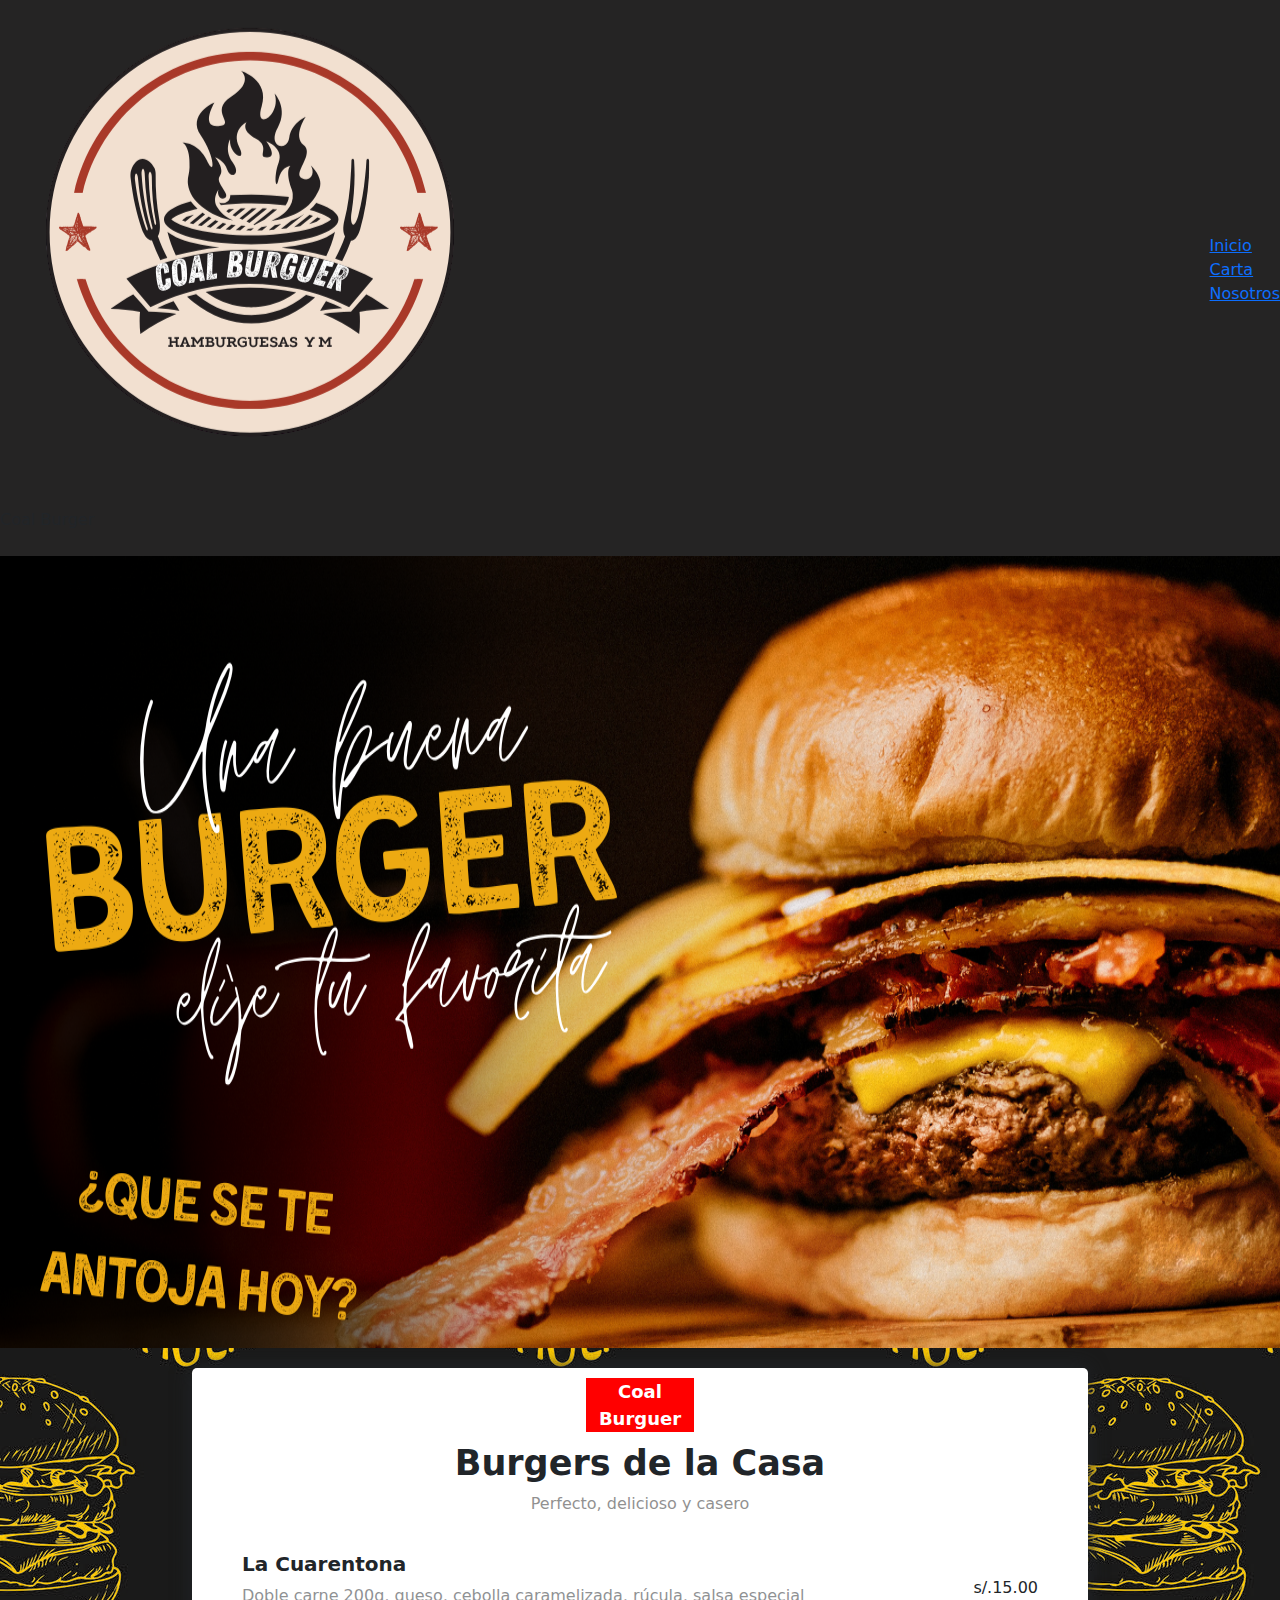
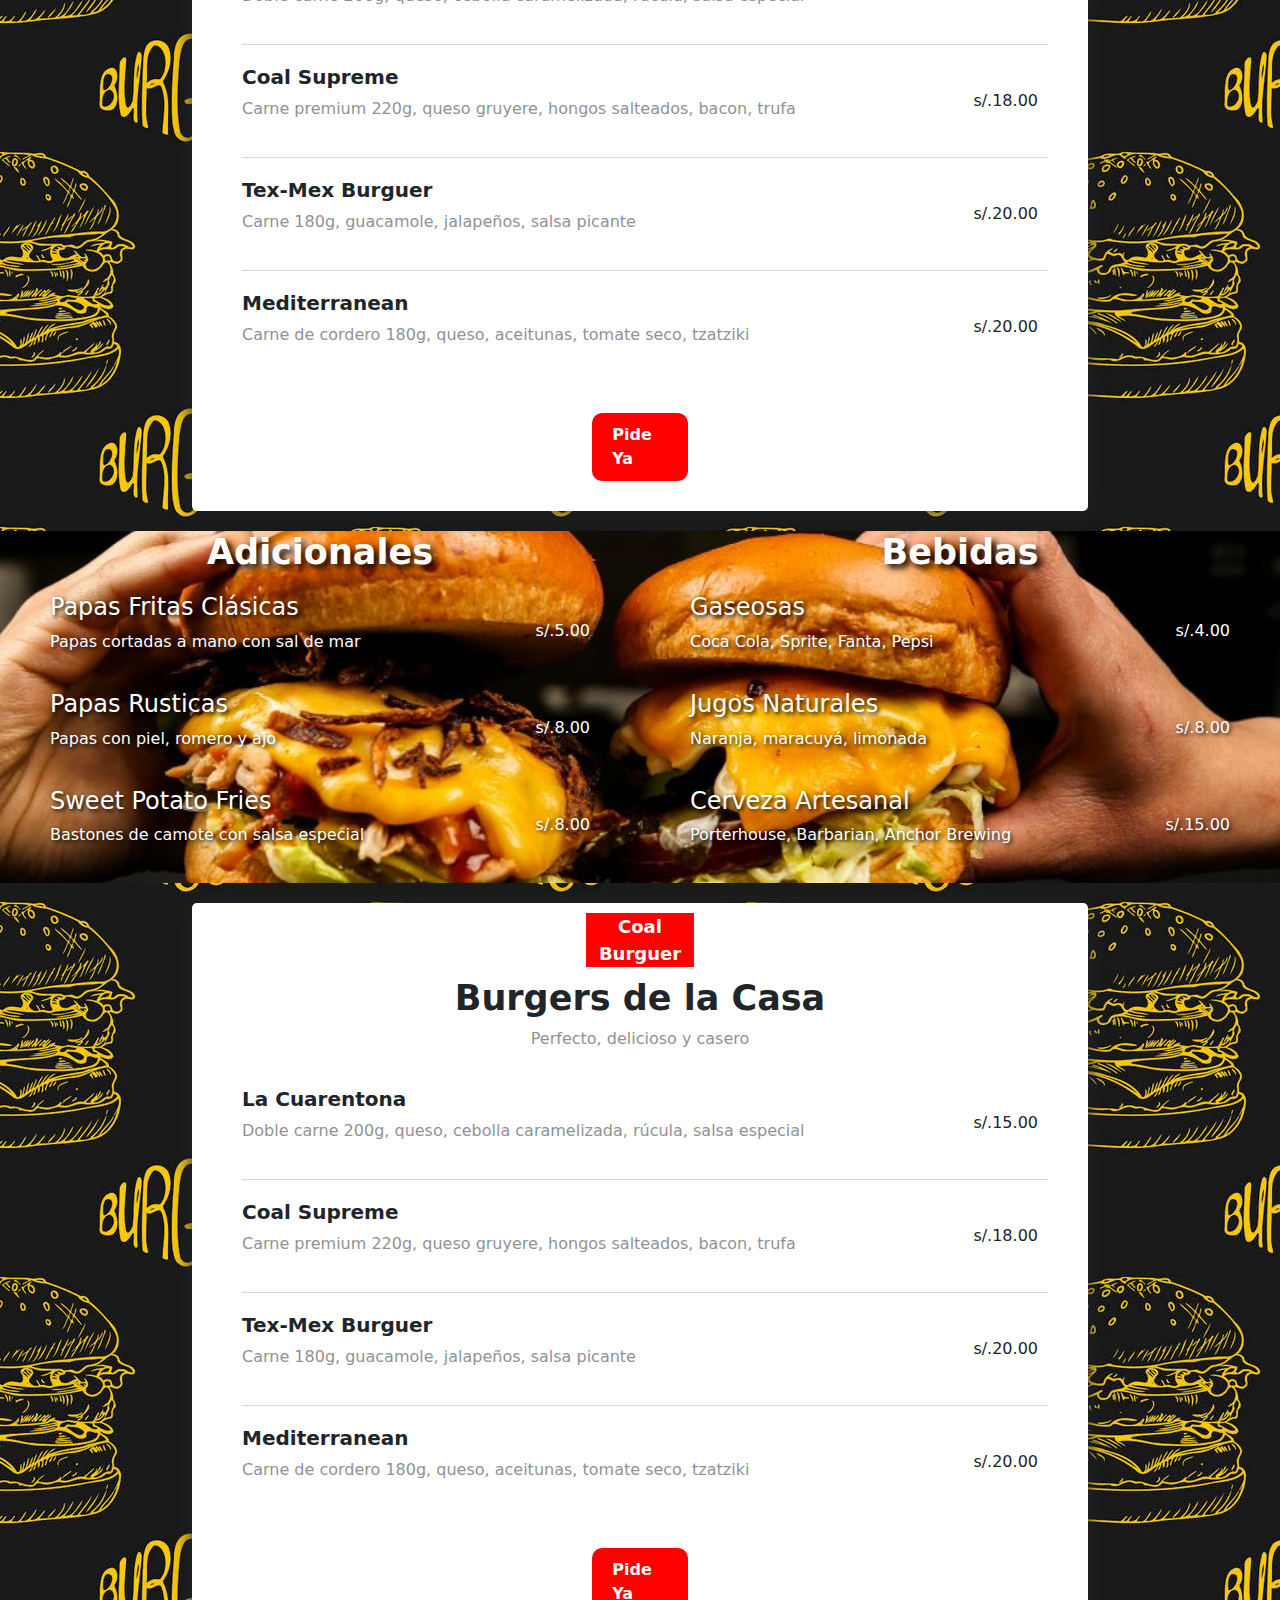
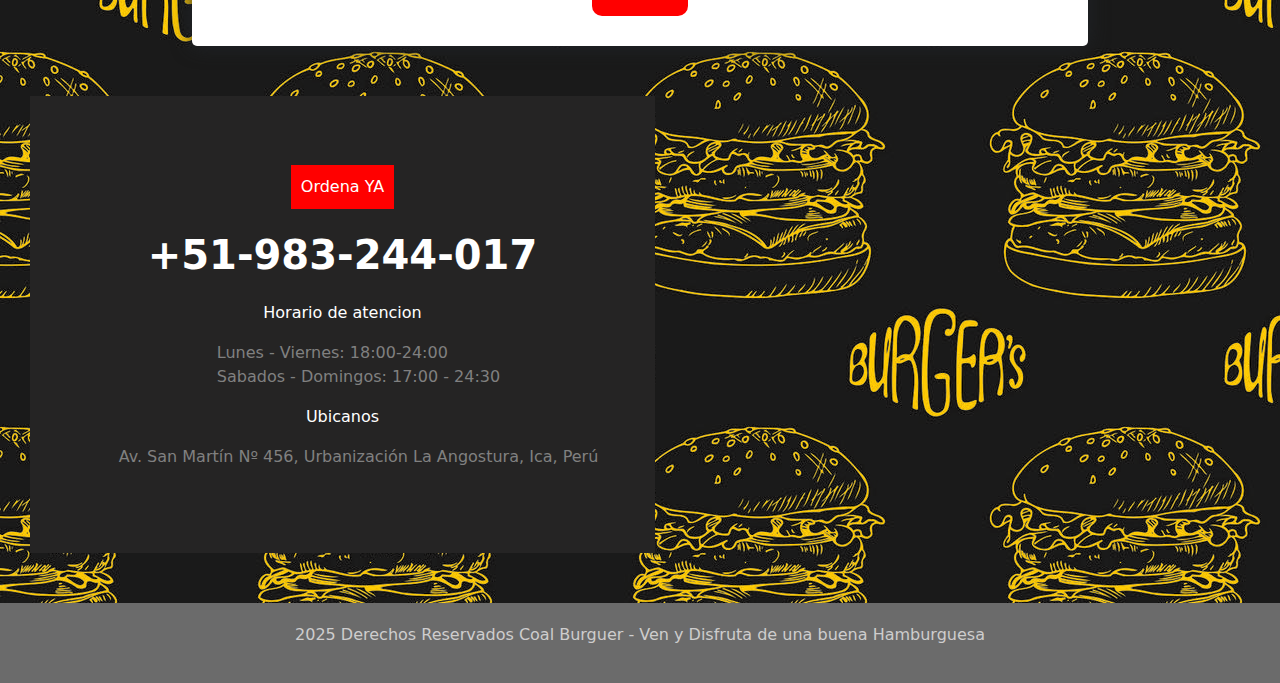
<file: carta.html>
<!DOCTYPE html>
<html lang="en">
<head>
    <meta charset="UTF-8">
    <meta name="viewport" content="width=device-width, initial-scale=1.0">
    <link rel="preconnect" href="https://fonts.googleapis.com">
    <link rel="preconnect" href="https://fonts.gstatic.com" crossorigin>
    <link href="https://fonts.googleapis.com/css2?family=Nata+Sans:wght@100..900&display=swap" rel="stylesheet">
    <link rel="stylesheet" href="css/style.css">
    <title>La Carta</title>
    <link href="https://cdn.jsdelivr.net/npm/bootstrap@5.3.0/dist/css/bootstrap.min.css" rel="stylesheet">
</head>
<body id="carta">
    <header class="navbar">
        <div class="left">
            <a href="index.html"><img src="img/Logo.png" alt="Logo-local"></a>
            <p>Coal Burger</p>
        </div>
        <ul class="rigth">
            <li><a href="index.html">Inicio</a></li>
            <li><a href="carta.html">Carta</a></li>
            <li><a href="nosotros.html">Nosotros</a></li>
        </ul>
        </div>
    </header>
    
    <div class="banner">
        <img class="banne" src="img/banner-carta1.png" alt="banner">
    </div>


    <!-- /*Contenedor de la carta hamburguesas*/-->

    <div class="contain">
        <p  class="cabecera" id="ante-encabezado">Coal Burguer</p>
        <h2 class="cabecera" id="titulo">Burgers de la Casa</h2>
        <p class="cabecera" id="post-encabezado"> Perfecto, delicioso y casero</p>

        <div class="plato">
            <div class="sub-box">
                <h4>La Cuarentona</h4>
                <p>Doble carne 200g, queso, cebolla caramelizada, rúcula, salsa especial</p>
            </div>
            <span class="precio">s/.15.00</span>
        </div>

        <div class="line"></div>

        <div class="plato">
            <div class="sub-box">
                <h4>Coal Supreme</h4>
                <p>Carne premium 220g, queso gruyere, hongos salteados, bacon, trufa</p>
            </div>
            <span class="precio">s/.18.00</span>
        </div>

        <div class="line"></div>

        <div class="plato">
            <div class="sub-box">
                <h4>Tex-Mex Burguer</h4>
                <p>Carne 180g, guacamole, jalapeños, salsa picante</p>
            </div>
            <span class="precio">s/.20.00</span>
        </div>

        <div class="line"></div>

        <div class="plato">
            <div class="sub-box">
                <h4>Mediterranean</h4>
                <p>Carne de cordero 180g, queso, aceitunas, tomate seco, tzatziki</p>
            </div>
            <span class="precio">s/.20.00</span>
        </div>

        <div class="plato">
            <a class="button" href="carta.html#enlace">Pide Ya</a>
        </div>
    </div>

    <div class="bg-img">
        <div class="adicionales">
            <h4 class="carta-bg">Adicionales</h4>
            <div class="plato">
                <div class="sub-box">
                    <h4>Papas Fritas Clásicas</h4>
                    <p>Papas cortadas a mano con sal de mar</p>
                </div>
                <span class="precio">s/.5.00</span>
            </div>

            <div class="plato">
                <div class="sub-box">
                    <h4>Papas Rusticas</h4>
                    <p>Papas con piel, romero y ajo</p>
                </div>
                <span class="precio">s/.8.00</span>
            </div>

            <div class="plato">
                <div class="sub-box">
                    <h4>Sweet Potato Fries</h4>
                    <p>Bastones de camote con salsa especial</p>
                </div>
                <span class="precio">s/.8.00</span>
            </div>
        </div>

        <div class="bebidas">
            <h4 class="carta-bg">Bebidas</h4>
            <div class="plato">
                <div class="sub-box">
                <h4>Gaseosas</h4>
                <p>Coca Cola, Sprite, Fanta, Pepsi</p>
                </div>
                <span class="precio">s/.4.00</span>
            </div>

            <div class="plato">
                <div class="sub-box">
                <h4>Jugos Naturales</h4>
                <p>Naranja, maracuyá, limonada</p>
                </div>
                <span class="precio">s/.8.00</span>
            </div>

            <div class="plato">
                <div class="sub-box">
                <h4>Cerveza Artesanal</h4>
                <p>Porterhouse, Barbarian, Anchor Brewing</p>
                </div>
                <span class="precio">s/.15.00</span>
            </div>
        </div>
    </div>

    <div class="contain">
        <p  class="cabecera" id="ante-encabezado">Coal Burguer</p>
        <h2 class="cabecera" id="titulo">Burgers de la Casa</h2>
        <p class="cabecera" id="post-encabezado"> Perfecto, delicioso y casero</p>

        <div class="plato">
            <div class="sub-box">
                <h4>La Cuarentona</h4>
                <p>Doble carne 200g, queso, cebolla caramelizada, rúcula, salsa especial</p>
            </div>
            <span class="precio">s/.15.00</span>
        </div>

        <div class="line"></div>

        <div class="plato">
            <div class="sub-box">
                <h4>Coal Supreme</h4>
                <p>Carne premium 220g, queso gruyere, hongos salteados, bacon, trufa</p>
            </div>
            <span class="precio">s/.18.00</span>
        </div>

        <div class="line"></div>

        <div class="plato">
            <div class="sub-box">
                <h4>Tex-Mex Burguer</h4>
                <p>Carne 180g, guacamole, jalapeños, salsa picante</p>
            </div>
            <span class="precio">s/.20.00</span>
        </div>

        <div class="line"></div>

        <div class="plato">
            <div class="sub-box">
                <h4>Mediterranean</h4>
                <p>Carne de cordero 180g, queso, aceitunas, tomate seco, tzatziki</p>
            </div>
            <span class="precio">s/.20.00</span>
        </div>

        <div class="plato">
            <a class="button" href="carta.html#enlace">Pide Ya</a>
        </div>
    </div>

    <div class="box" id="enlace">
            <div class="box-left">
                <p class="bg-red">Ordena YA</p>
                <p  class="num">+51-983-244-017</p>
                <p>Horario de atencion</p>
                <ul>
                    <li>Lunes - Viernes: 18:00-24:00</li>
                    <li>Sabados - Domingos: 17:00 - 24:30</li>
                </ul>
                <p>Ubicanos</p>
                <ul>
                    <li>Av. San Martín Nº 456, Urbanización La Angostura, Ica, Perú</li>
                </ul>
            </div>

            <div class="box-rigth">
                <iframe src="https://www.google.com/maps/embed?pb=!1m18!1m12!1m3!1d15481.786234521376!2d-75.77619697635804!3d-14.050787603530884!2m3!1f0!2f0!3f0!3m2!1i1024!2i768!4f13.1!3m3!1m2!1s0x9110e2d4289bd223%3A0xb2ec67049f9fc0d4!2sLa%20Angostura%2C%20Ica%2011004!5e0!3m2!1ses-419!2spe!4v1755143114085!5m2!1ses-419!2spe" width="600" height="450" style="border:0;" allowfullscreen="" loading="lazy" referrerpolicy="no-referrer-when-downgrade"></iframe>
            </div>

    </div>
    
    
    <footer>
        <p>2025 Derechos Reservados Coal Burguer - Ven y Disfruta de una buena Hamburguesa</p>
    </footer>

    
</body>
</html>
</file>
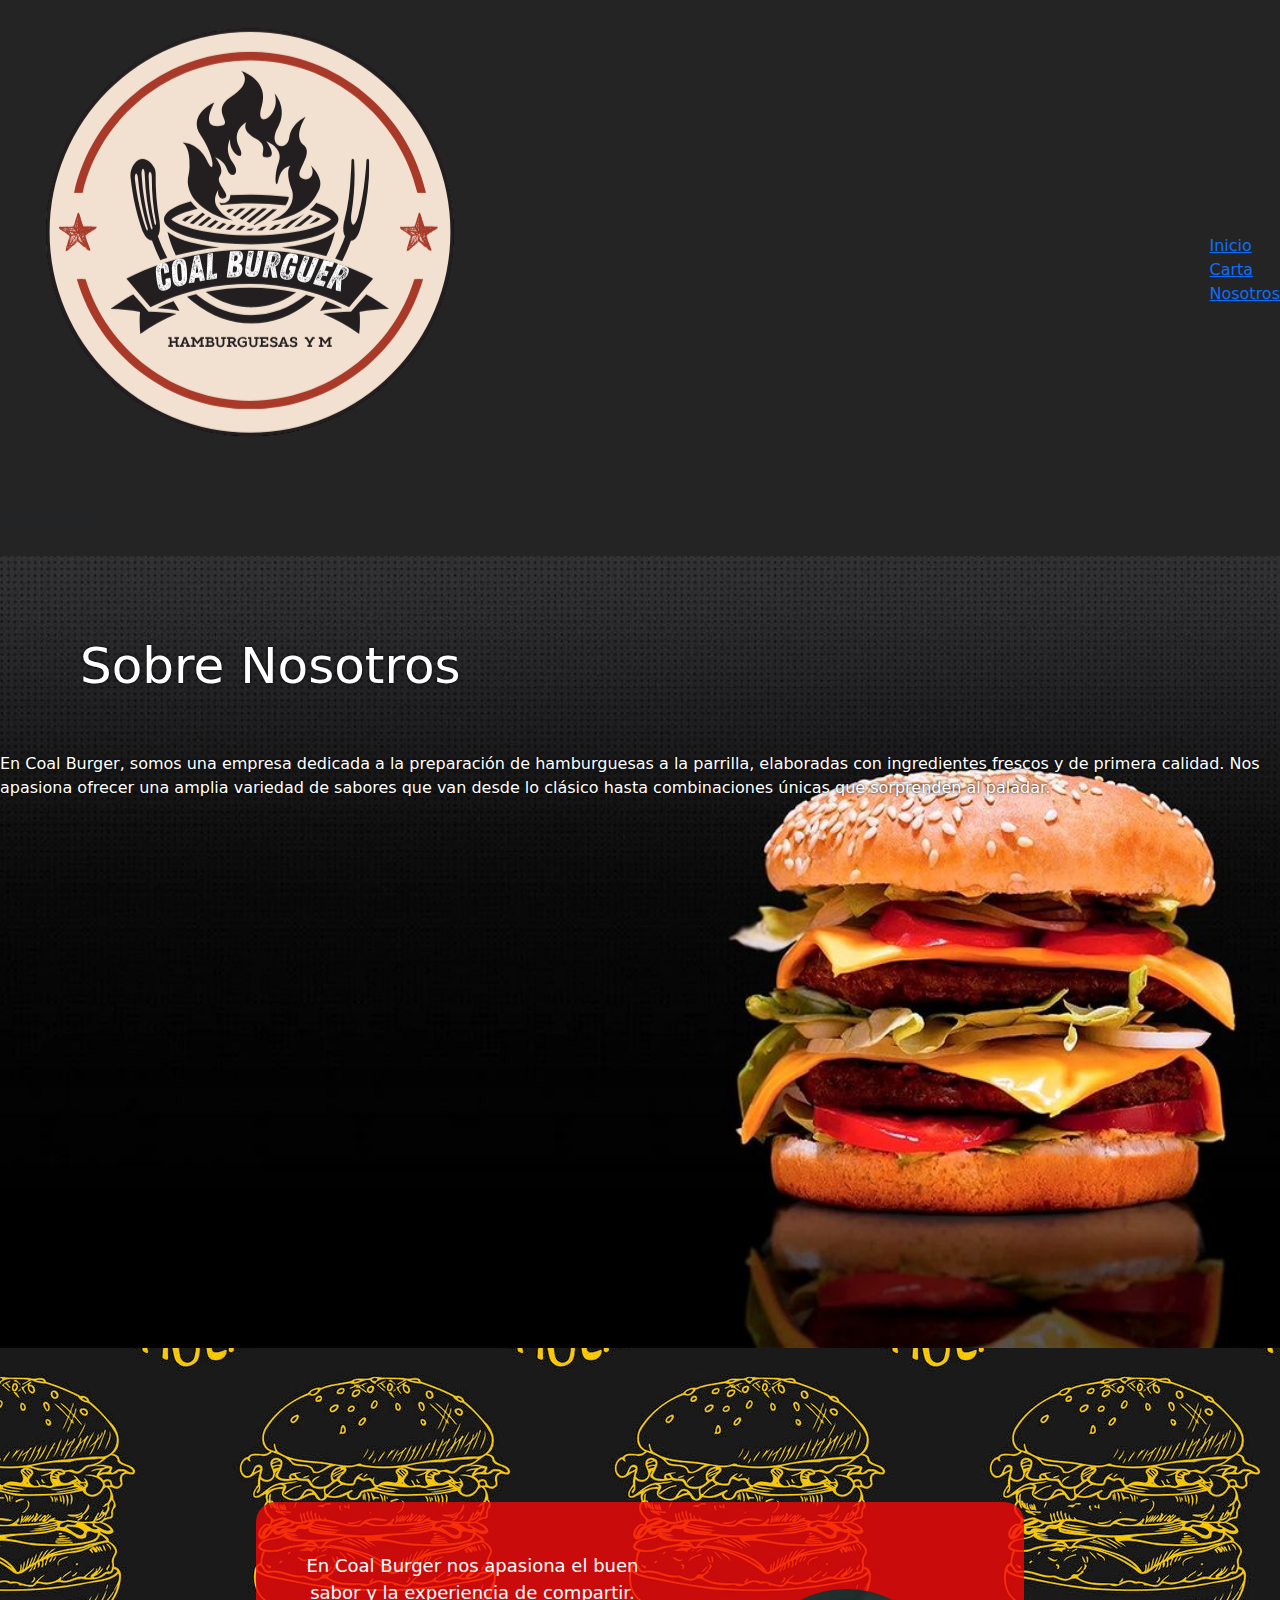
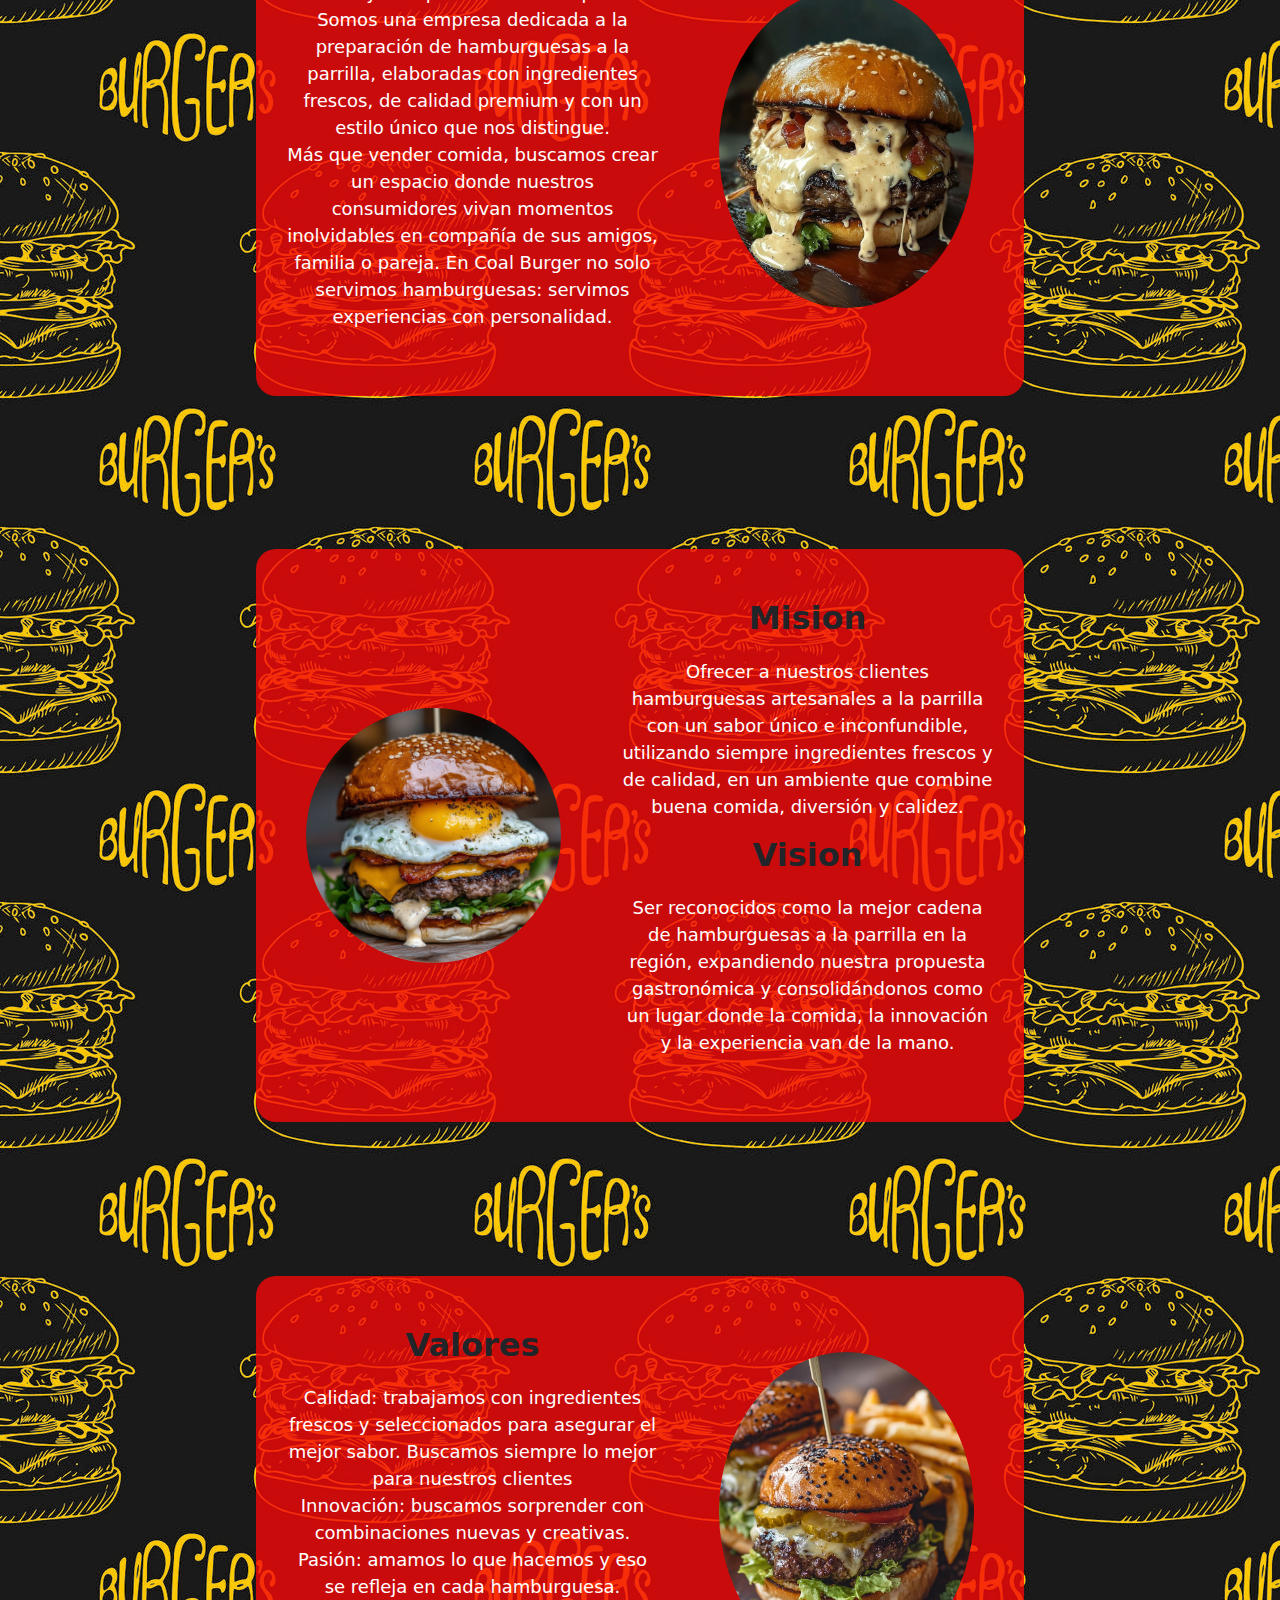
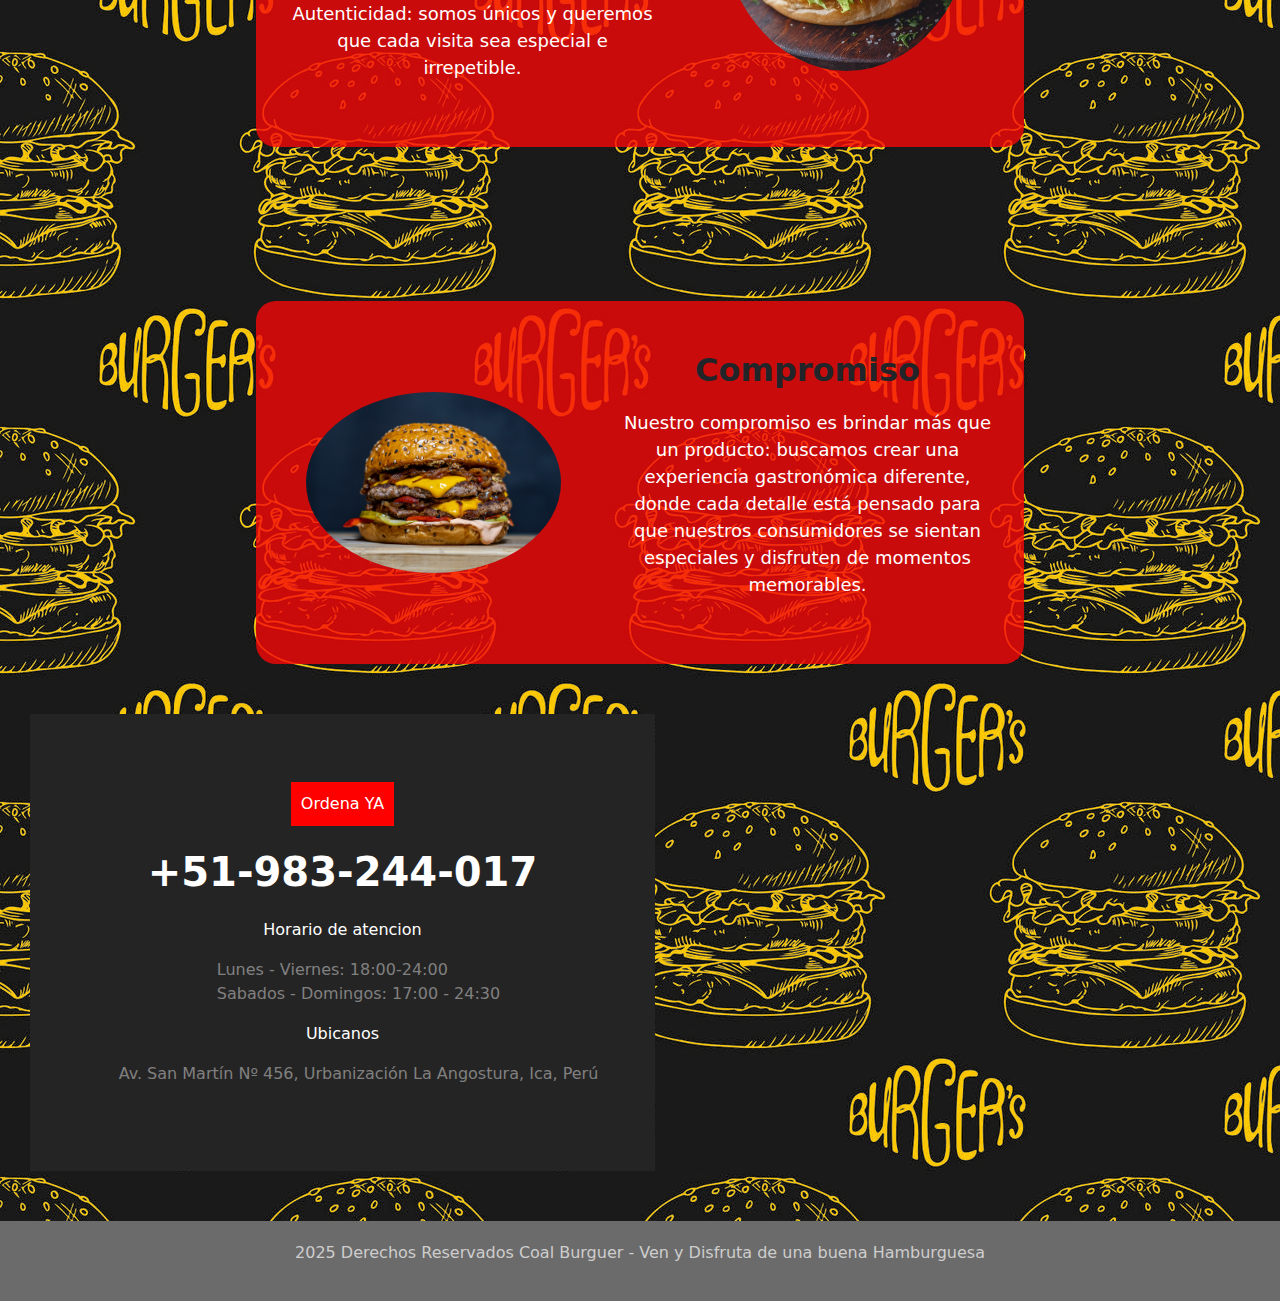
<file: nosotros.html>
<!DOCTYPE html>
<html lang="en">
<head>
    <meta charset="UTF-8">
    <meta name="viewport" content="width=device-width, initial-scale=1.0">
    <link rel="preconnect" href="https://fonts.googleapis.com">
    <link rel="preconnect" href="https://fonts.gstatic.com" crossorigin>
    <link href="https://fonts.googleapis.com/css2?family=Nata+Sans:wght@100..900&display=swap" rel="stylesheet">
    <link rel="stylesheet" href="css/style.css">
    <title>Nosotros</title>
    <link href="https://cdn.jsdelivr.net/npm/bootstrap@5.3.0/dist/css/bootstrap.min.css" rel="stylesheet">
</head>
<body class="nosotros">
    <header class="navbar">
        <div class="left">
            <a href="index.html"><img src="img/Logo.png" alt="Logo-local"></a>
            <p>Coal Burger</p>
        </div>
        <ul class="rigth">
            <li><a href="index.html">Inicio</a></li>
            <li><a href="carta.html">Carta</a></li>
            <li><a href="nosotros.html">Nosotros</a></li>
        </ul>
        </div>
    </header>

    <div class="banner-nosotros">
        <h2>Sobre Nosotros</h2>
        <p class="b-nosotros">En Coal Burger, somos una empresa dedicada a la preparación de hamburguesas a la parrilla, elaboradas con ingredientes frescos y de primera calidad. Nos apasiona ofrecer una amplia variedad de sabores que van desde lo clásico hasta combinaciones únicas que sorprenden al paladar.</p>
    </div>

    <div class="container-n">

        <div class="sub-container" id="sobre-n">
            <p>En Coal Burger nos apasiona el buen sabor y la experiencia de compartir. Somos una empresa dedicada a la preparación de hamburguesas a la parrilla, elaboradas con ingredientes frescos, de calidad premium y con un estilo único que nos distingue. <br>
            Más que vender comida, buscamos crear un espacio donde nuestros consumidores vivan momentos inolvidables en compañía de sus amigos, familia o pareja. En Coal Burger no solo servimos hamburguesas: servimos experiencias con personalidad.
            </p>

           <div class="img-box">
                <img src="img/card1.jpg" alt="">
           </div>
        </div>

        <div class="sub-container" id="mi-vi">
            <div class="sub-left">
                <h2>Mision</h2>
                <p>Ofrecer a nuestros clientes hamburguesas artesanales a la parrilla con un sabor único e inconfundible, utilizando siempre ingredientes frescos y de calidad, en un ambiente que combine buena comida, diversión y calidez.</p>
                <h2>Vision</h2>
                <p>Ser reconocidos como la mejor cadena de hamburguesas a la parrilla en la región, expandiendo nuestra propuesta gastronómica y consolidándonos como un lugar donde la comida, la innovación y la experiencia van de la mano.</p>
            </div>

            <div class="img-box">
                <img src="img/card2.jpg" alt="">
            </div>
        </div>

        <div class="sub-container" id="valores">
            <div class="sub-rigth">
                <h2>Valores</h2>
                <p>Calidad: trabajamos con ingredientes frescos y seleccionados para asegurar el mejor sabor. Buscamos siempre lo mejor para nuestros clientes
                <br>
                Innovación: buscamos sorprender con combinaciones nuevas y creativas.
                <br>
                Pasión: amamos lo que hacemos y eso se refleja en cada hamburguesa.
                <br>
                Autenticidad: somos únicos y queremos que cada visita sea especial e irrepetible.</p>
            </div>

            <div class="img-box">
                <img src="img/card3.jpg" alt="">
            </div>
        </div>

        <div class="sub-container" id="compromiso">
            <div class="sub-left">
                <h2>Compromiso</h2>
                <p>Nuestro compromiso es brindar más que un producto: buscamos crear una experiencia gastronómica diferente, donde cada detalle está pensado para que nuestros consumidores se sientan especiales y disfruten de momentos memorables.</p>
            </div>

            <div class="img-box">
                <img src="img/de-lacasa.jpg" alt="">
            </div>
        </div>
    </div>

    <div class="box" id="enlace">
        <div class="box-left">
            <p class="bg-red">Ordena YA</p>
            <p  class="num">+51-983-244-017</p>
            <p>Horario de atencion</p>
            <ul>
                <li>Lunes - Viernes: 18:00-24:00</li>
                <li>Sabados - Domingos: 17:00 - 24:30</li>
            </ul>
            <p>Ubicanos</p>
            <ul>
                <li>Av. San Martín Nº 456, Urbanización La Angostura, Ica, Perú</li>
            </ul>
        </div>

        <div class="box-rigth">
            <iframe src="https://www.google.com/maps/embed?pb=!1m18!1m12!1m3!1d15481.786234521376!2d-75.77619697635804!3d-14.050787603530884!2m3!1f0!2f0!3f0!3m2!1i1024!2i768!4f13.1!3m3!1m2!1s0x9110e2d4289bd223%3A0xb2ec67049f9fc0d4!2sLa%20Angostura%2C%20Ica%2011004!5e0!3m2!1ses-419!2spe!4v1755143114085!5m2!1ses-419!2spe" width="600" height="450" style="border:0;" allowfullscreen="" loading="lazy" referrerpolicy="no-referrer-when-downgrade"></iframe>
        </div>
    </div>

    <footer>
        <p>2025 Derechos Reservados Coal Burguer - Ven y Disfruta de una buena Hamburguesa</p>
    </footer>





    
</body>
</html>
</file>
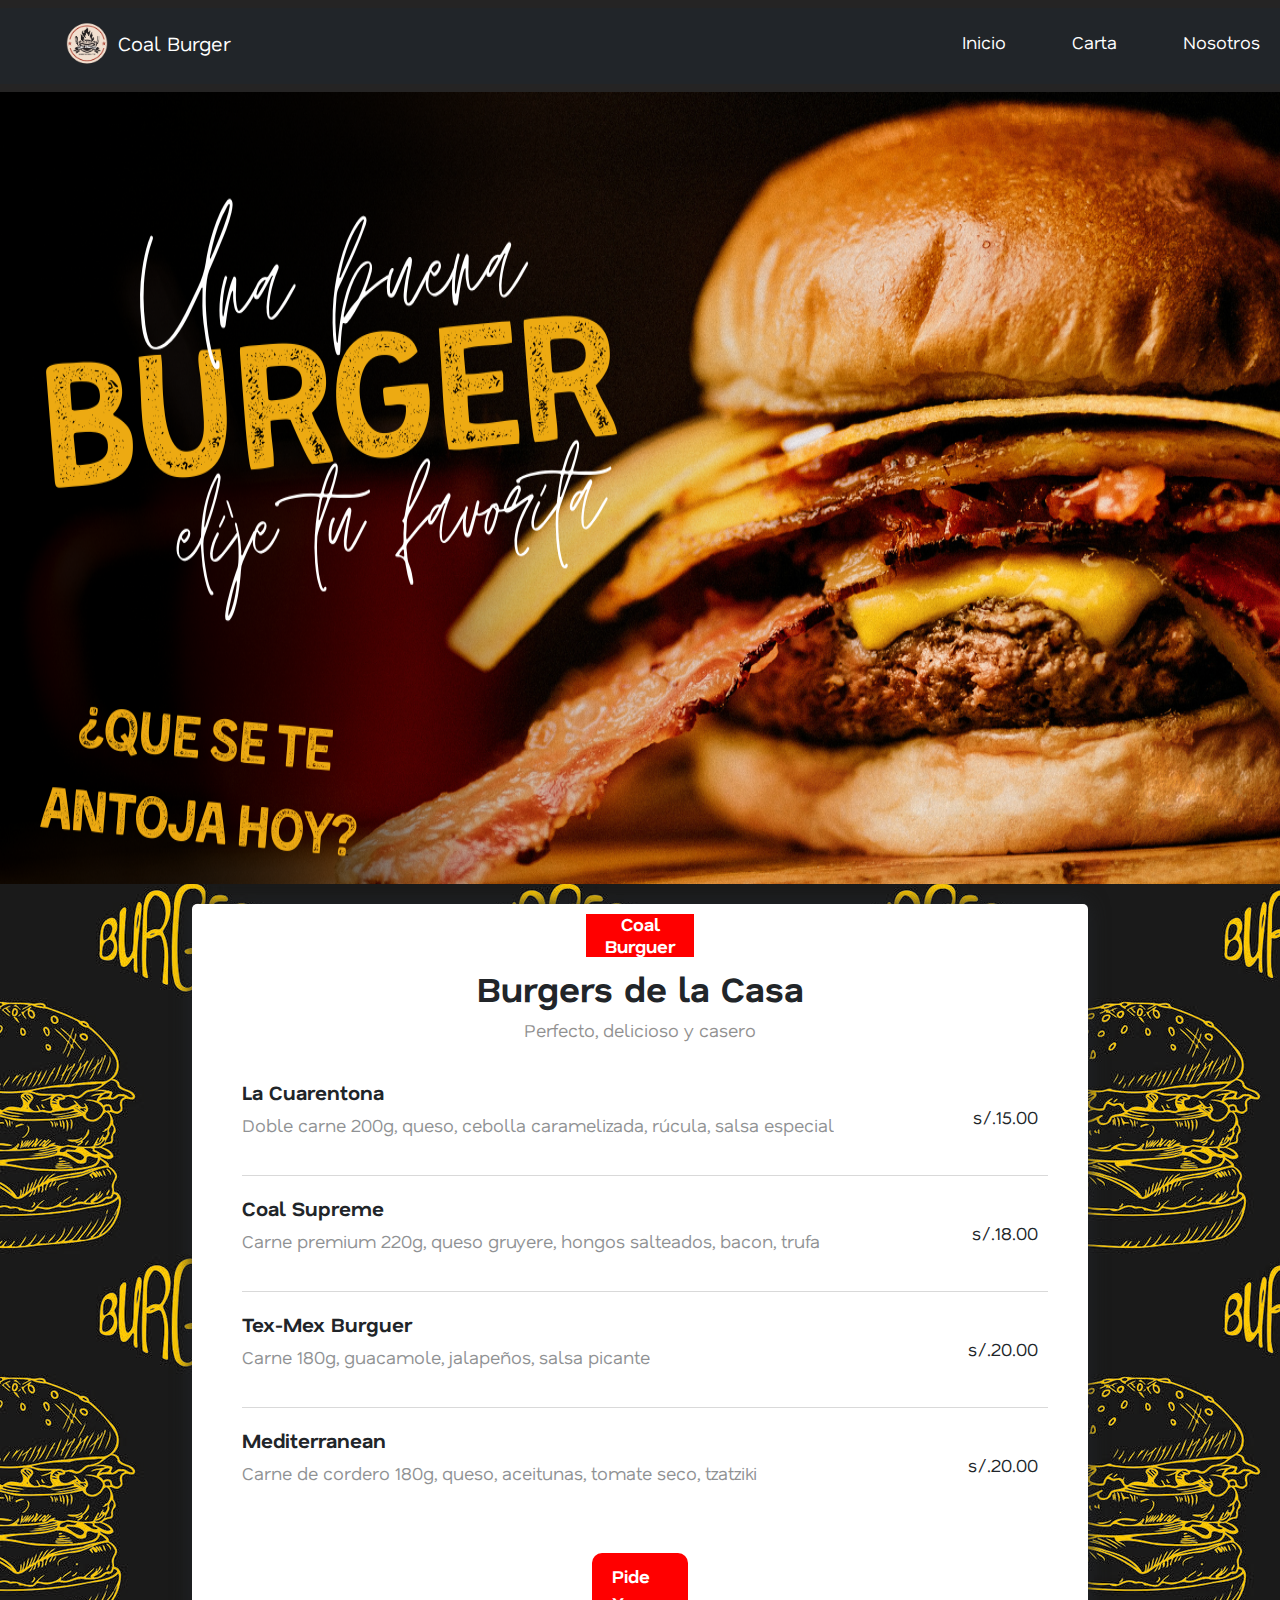
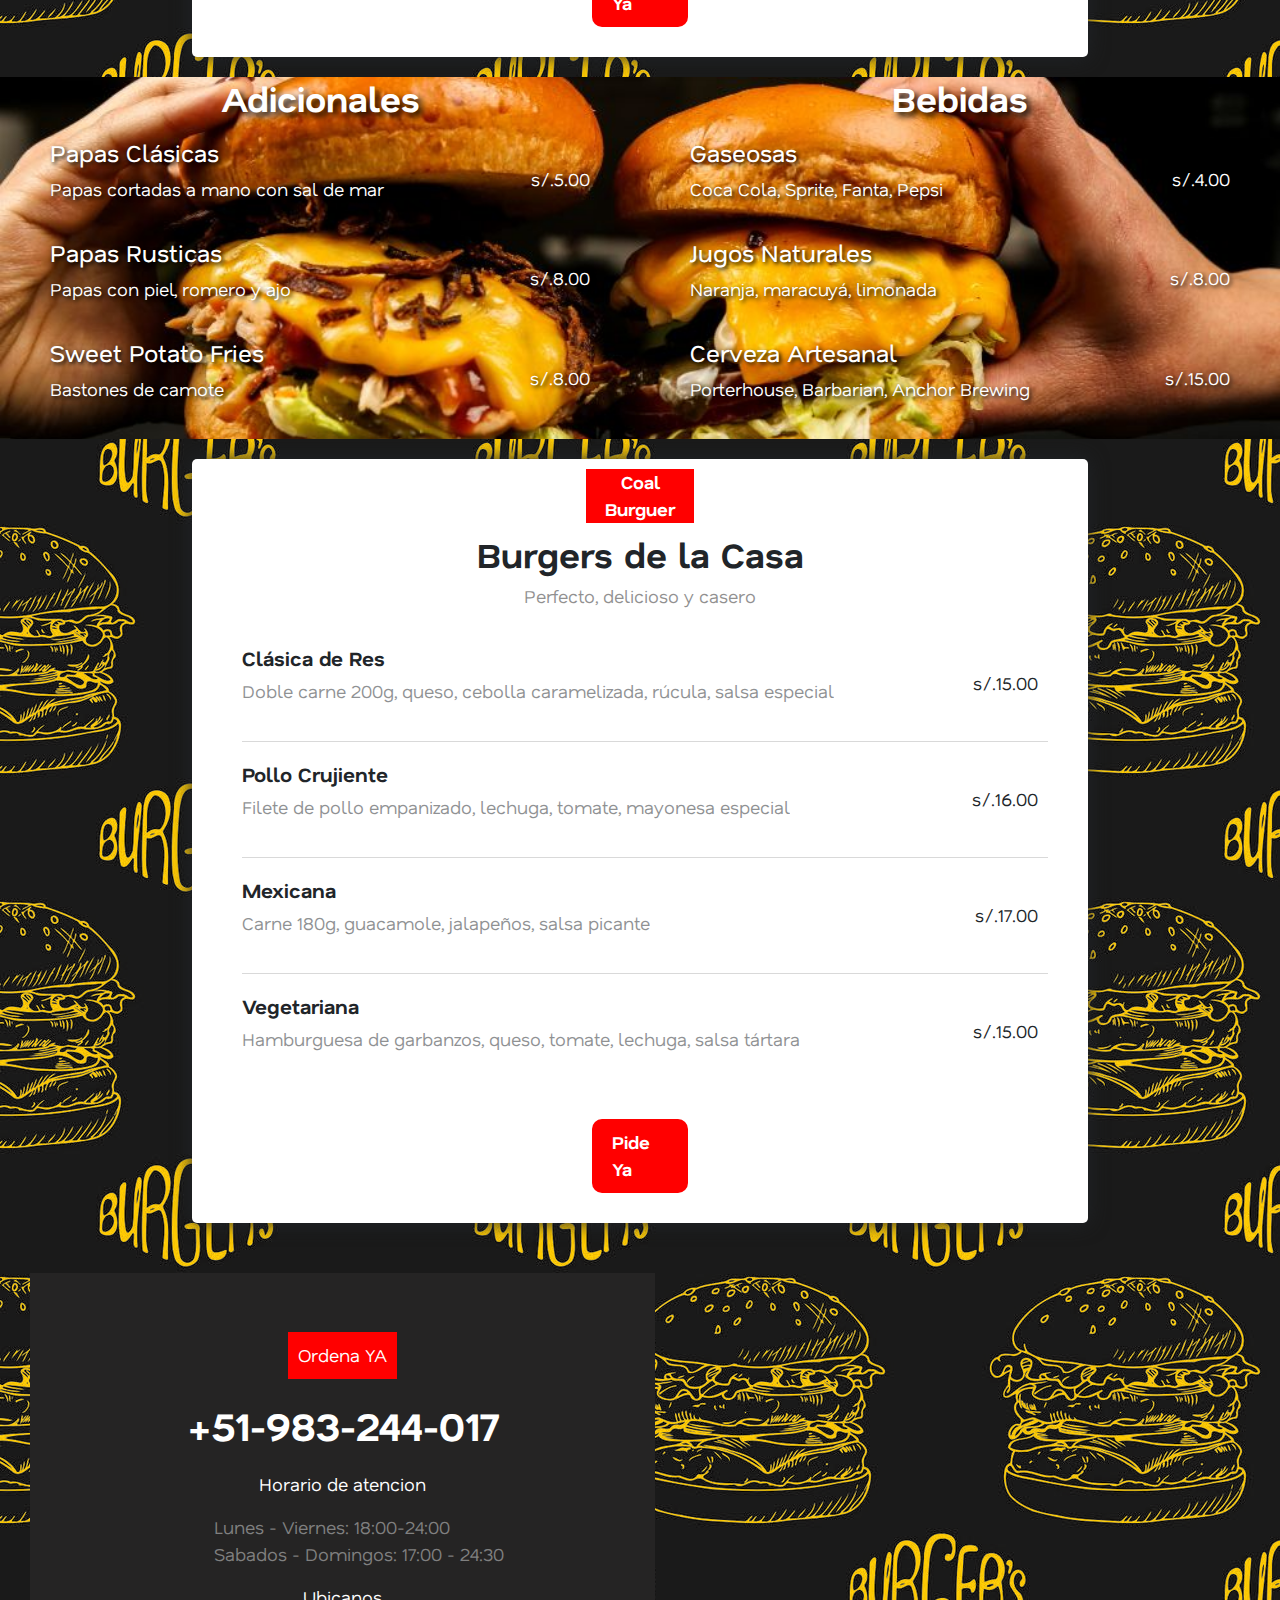
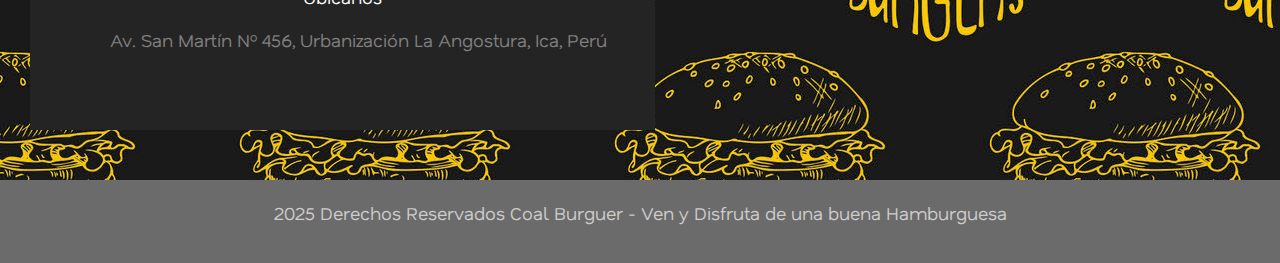
<file: page/carta.html>
<!DOCTYPE html>
<html lang="en">
<head>
    <meta charset="UTF-8">
    <meta name="viewport" content="width=device-width, initial-scale=1.0">
    <meta name="description" content="Descubre la carta de Coal Burger: hamburguesas artesanales, papas, bebidas y opciones vegetarianas en Ica. ¡Elige tu favorita y ordénala ahora!">
    <link rel="preconnect" href="https://fonts.googleapis.com">
    <link rel="preconnect" href="https://fonts.gstatic.com" crossorigin>
    <link href="https://fonts.googleapis.com/css2?family=Nata+Sans:wght@100..900&display=swap" rel="stylesheet">
    <link href="https://cdn.jsdelivr.net/npm/bootstrap@5.3.0/dist/css/bootstrap.min.css" rel="stylesheet">
    <link rel="stylesheet" href="../css/style.css">
    <title>La Carta</title>
    
</head>
<body id="carta">
    <header class="navbar">
    <nav class="navbar navbar-expand-lg navbar-dark bg-dark">
        <div class="container-fluid">
            <a class="navbar-brand" href="/index.html"><img src="../img/Logo.png" alt="Logo-local"> <span class="navsp">Coal Burger</span></a>

        <button class="navbar-toggler" type="button" data-bs-toggle="collapse" data-bs-target="#navbarMenu">
            <span class="navbar-toggler-icon"></span>
        </button>

        <div class="collapse navbar-collapse" id="navbarMenu">
            <ul class="navbar-nav ms-auto">
                <li class="nav-item"><a class="nav-link active" href="/index.html">Inicio</a></li>
                <li class="nav-item"><a class="nav-link" href="carta.html">Carta</a></li>
                <li class="nav-item"><a class="nav-link" href="nosotros.html">Nosotros</a></li>
            </ul>
        </div>
        </div>
    </nav>

  
    </header>
    
    <main>
        <div class="banner">
            <img class="banne" src="../img/banner-carta1.png" alt="banner">
        </div>


        <!-- /*Contenedor de la carta hamburguesas*/-->

        <div class="contain">
            <h1  class="cabecera" id="ante-encabezado">Coal Burguer</h1>
            <h2 class="cabecera" id="titulo">Burgers de la Casa</h2>
            <p class="cabecera" id="post-encabezado"> Perfecto, delicioso y casero</p>

            <div class="plato">
                <div class="sub-box">
                    <h4>La Cuarentona</h4>
                    <p>Doble carne 200g, queso, cebolla caramelizada, rúcula, salsa especial</p>
                </div>
                <span class="precio">s/.15.00</span>
            </div>

            <div class="line"></div>

            <div class="plato">
                <div class="sub-box">
                    <h4>Coal Supreme</h4>
                    <p>Carne premium 220g, queso gruyere, hongos salteados, bacon, trufa</p>
                </div>
                <span class="precio">s/.18.00</span>
            </div>

            <div class="line"></div>

            <div class="plato">
                <div class="sub-box">
                    <h4>Tex-Mex Burguer</h4>
                    <p>Carne 180g, guacamole, jalapeños, salsa picante</p>
                </div>
                <span class="precio">s/.20.00</span>
            </div>

            <div class="line"></div>

            <div class="plato">
                <div class="sub-box">
                    <h4>Mediterranean</h4>
                    <p>Carne de cordero 180g, queso, aceitunas, tomate seco, tzatziki</p>
                </div>
                <span class="precio">s/.20.00</span>
            </div>

            <div class="plato">
                <a class="button" href="carta.html#enlace">Pide Ya</a>
            </div>
        </div>

        <div class="bg-img">
            <div class="adicionales">
                <h4 class="carta-bg">Adicionales</h4>
                <div class="plato">
                    <div class="sub-box">
                        <h4>Papas Clásicas</h4>
                        <p>Papas cortadas a mano con sal de mar</p>
                    </div>
                    <span class="precio">s/.5.00</span>
                </div>

                <div class="plato">
                    <div class="sub-box">
                        <h4>Papas Rusticas</h4>
                        <p>Papas con piel, romero y ajo</p>
                    </div>
                    <span class="precio">s/.8.00</span>
                </div>

                <div class="plato">
                    <div class="sub-box">
                        <h4>Sweet Potato Fries</h4>
                        <p>Bastones de camote</p>
                    </div>
                    <span class="precio">s/.8.00</span>
                </div>
            </div>

            <div class="bebidas">
                <h4 class="carta-bg">Bebidas</h4>
                <div class="plato">
                    <div class="sub-box">
                    <h4>Gaseosas</h4>
                    <p>Coca Cola, Sprite, Fanta, Pepsi</p>
                    </div>
                    <span class="precio">s/.4.00</span>
                </div>

                <div class="plato">
                    <div class="sub-box">
                    <h4>Jugos Naturales</h4>
                    <p>Naranja, maracuyá, limonada</p>
                    </div>
                    <span class="precio">s/.8.00</span>
                </div>

                <div class="plato">
                    <div class="sub-box">
                    <h4>Cerveza Artesanal</h4>
                    <p>Porterhouse, Barbarian, Anchor Brewing</p>
                    </div>
                    <span class="precio">s/.15.00</span>
                </div>
            </div>
        </div>

        <div class="contain">
            <p  class="cabecera" id="ante-encabezado">Coal Burguer</p>
            <h2 class="cabecera" id="titulo">Burgers de la Casa</h2>
            <p class="cabecera" id="post-encabezado"> Perfecto, delicioso y casero</p>

            <div class="plato">
                <div class="sub-box">
                    <h4>Clásica de Res</h4>
                    <p>Doble carne 200g, queso, cebolla caramelizada, rúcula, salsa especial</p>
                </div>
                <span class="precio">s/.15.00</span>
            </div>

            <div class="line"></div>

            <div class="plato">
                <div class="sub-box">
                    <h4>Pollo Crujiente</h4>
                    <p>Filete de pollo empanizado, lechuga, tomate, mayonesa especial</p>
                </div>
                <span class="precio">s/.16.00</span>
            </div>

            <div class="line"></div>

            <div class="plato">
                <div class="sub-box">
                    <h4>Mexicana</h4>
                    <p>Carne 180g, guacamole, jalapeños, salsa picante</p>
                </div>
                <span class="precio">s/.17.00</span>
            </div>

            <div class="line"></div>

            <div class="plato">
                <div class="sub-box">
                    <h4>Vegetariana</h4>
                    <p>Hamburguesa de garbanzos, queso, tomate, lechuga, salsa tártara</p>
                </div>
                <span class="precio">s/.15.00</span>
            </div>

            <div class="plato">
                <a class="button" href="carta.html#enlace">Pide Ya</a>
            </div>
        </div>

        <div class="box" id="enlace">
            <div class="box-left">
                <p class="bg-red">Ordena YA</p>
                <p  class="num">+51-983-244-017</p>
                <p>Horario de atencion</p>
                <ul>
                    <li>Lunes - Viernes: 18:00-24:00</li>
                    <li>Sabados - Domingos: 17:00 - 24:30</li>
                </ul>
                <p>Ubicanos</p>
                <ul>
                    <li>Av. San Martín Nº 456, Urbanización La Angostura, Ica, Perú</li>
                </ul>
            </div>

            <div class="box-rigth">
                <iframe src="https://www.google.com/maps/embed?pb=!1m18!1m12!1m3!1d15481.786234521376!2d-75.77619697635804!3d-14.050787603530884!2m3!1f0!2f0!3f0!3m2!1i1024!2i768!4f13.1!3m3!1m2!1s0x9110e2d4289bd223%3A0xb2ec67049f9fc0d4!2sLa%20Angostura%2C%20Ica%2011004!5e0!3m2!1ses-419!2spe!4v1755143114085!5m2!1ses-419!2spe" width="600" height="450" style="border:0;" allowfullscreen="" loading="lazy" referrerpolicy="no-referrer-when-downgrade"></iframe>
            </div>

        </div>
    </main>
    
    
    <footer>
        <p>2025 Derechos Reservados Coal Burguer - Ven y Disfruta de una buena Hamburguesa</p>
    </footer>

    <script src="https://cdn.jsdelivr.net/npm/bootstrap@5.3.3/dist/js/bootstrap.bundle.min.js"></script>

    
</body>
</html>
</file>
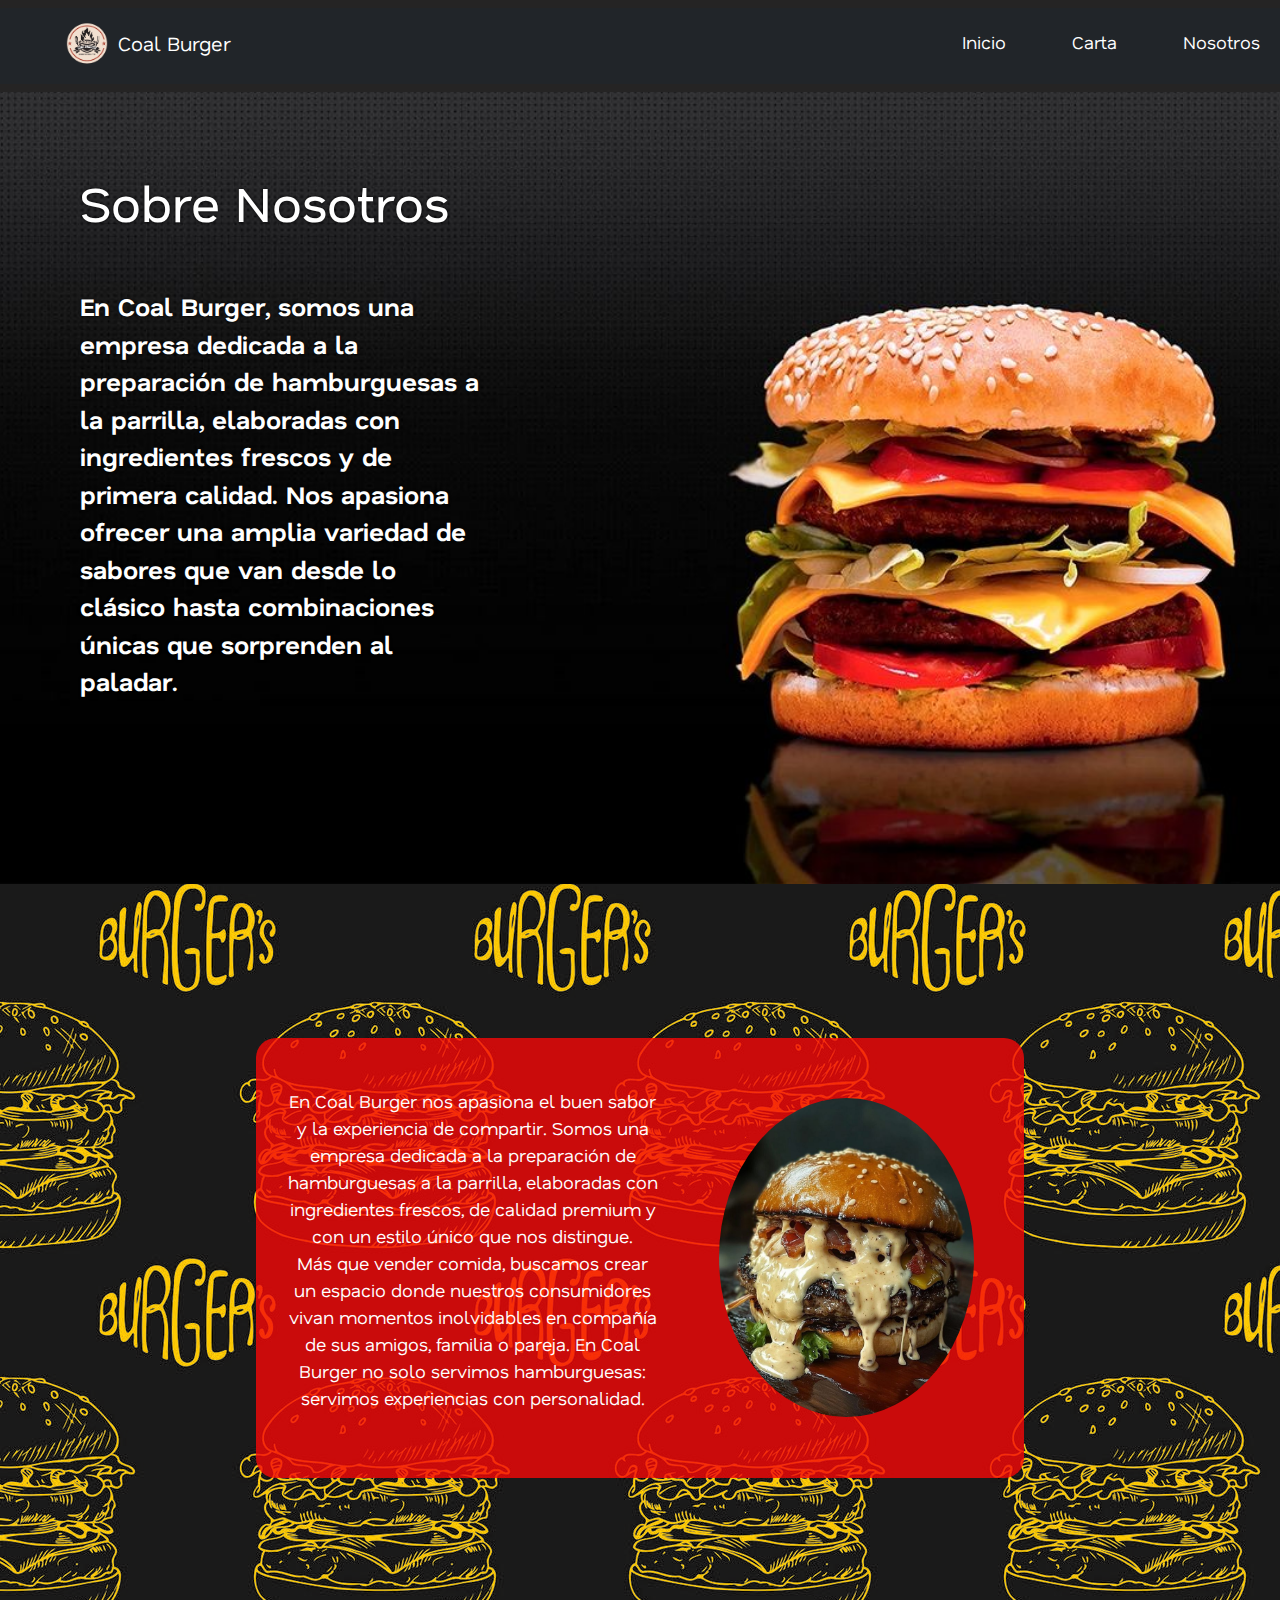
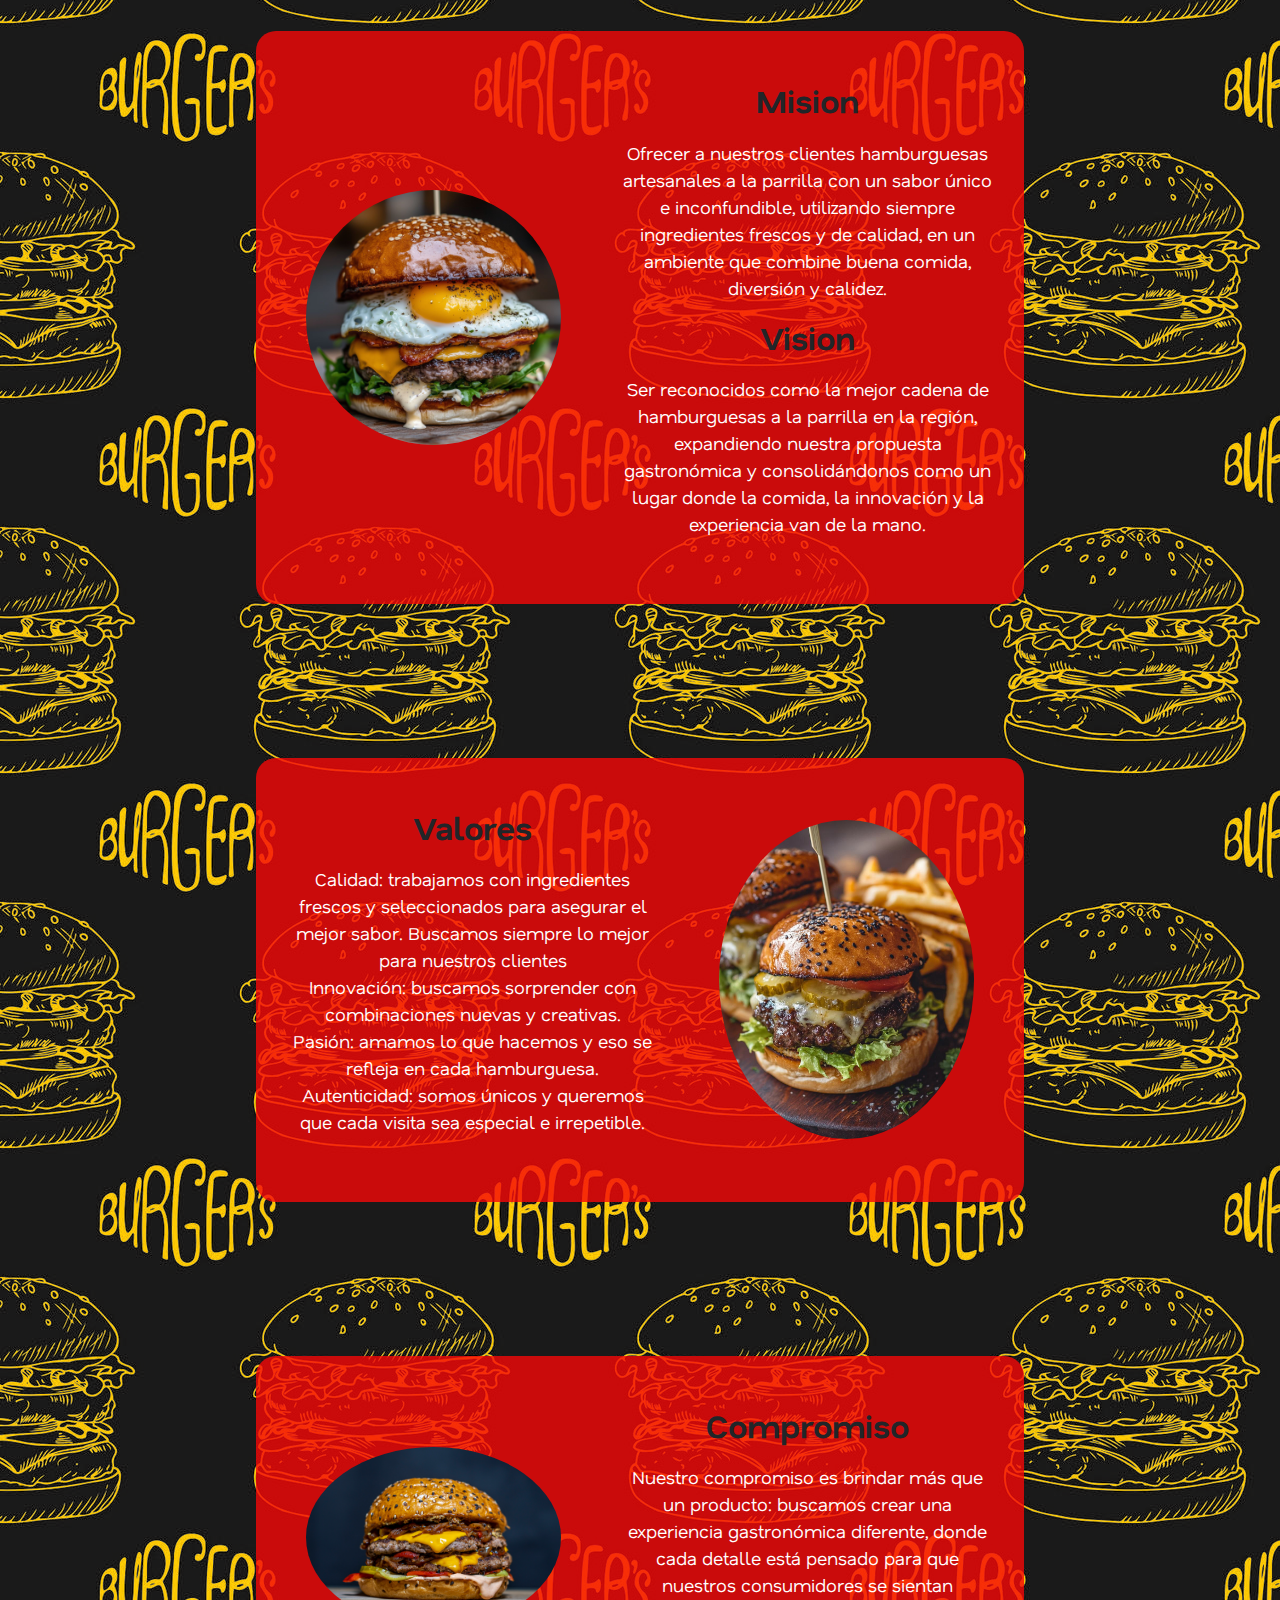
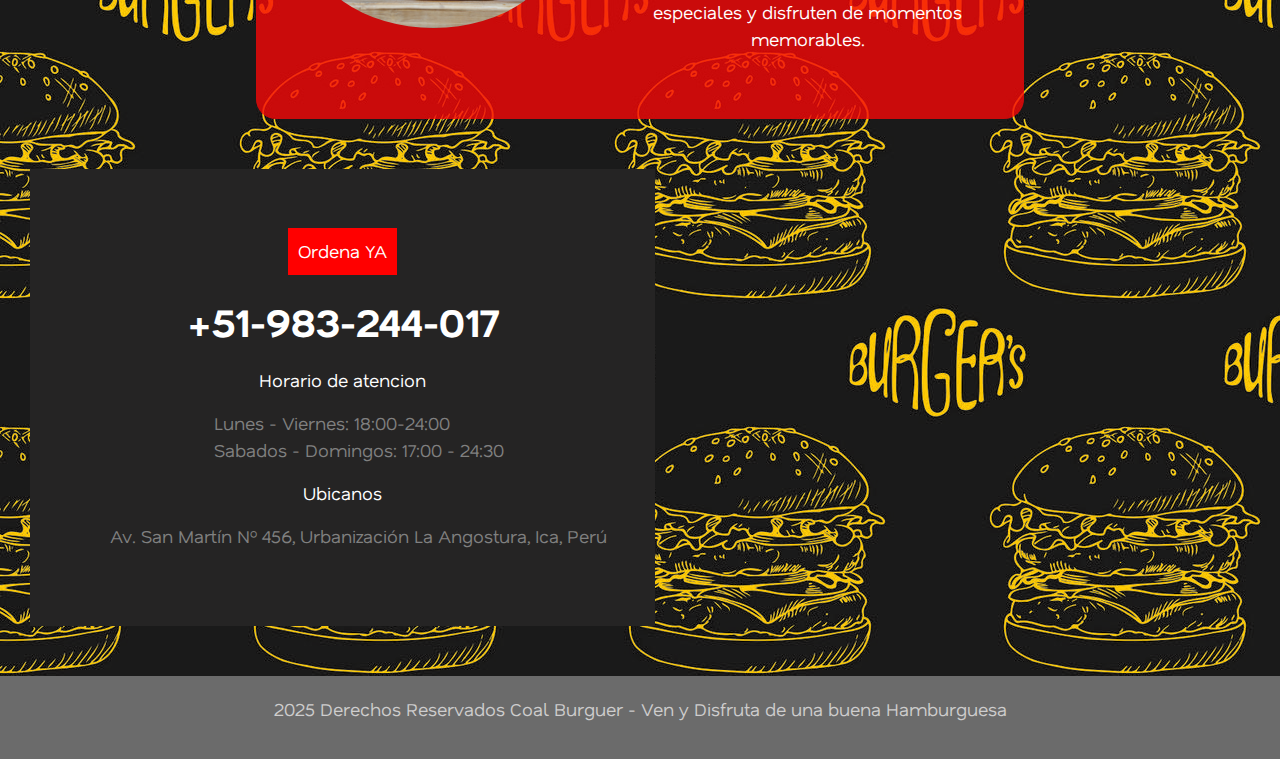
<file: page/nosotros.html>
<!DOCTYPE html>
<html lang="en">
<head>
    <meta charset="UTF-8">
    <meta name="viewport" content="width=device-width, initial-scale=1.0">
    <meta name="description" content="Conoce la historia, misión, visión y valores de Coal Burger. Descubre nuestro compromiso con la calidad y la experiencia gastronómica en Ica.">
    <link rel="preconnect" href="https://fonts.googleapis.com">
    <link rel="preconnect" href="https://fonts.gstatic.com" crossorigin>
    <link href="https://fonts.googleapis.com/css2?family=Nata+Sans:wght@100..900&display=swap" rel="stylesheet">
    <link href="https://cdn.jsdelivr.net/npm/bootstrap@5.3.0/dist/css/bootstrap.min.css" rel="stylesheet">
    <link rel="stylesheet" href="../css/style.css">
    <title>Nosotros</title>
    
</head>
<body class="nosotros">
    <header class="navbar">
    <nav class="navbar navbar-expand-lg navbar-dark bg-dark">
        <div class="container-fluid">
        <a class="navbar-brand" href="/index.html"><img src="../img/Logo.png" alt="Logo-local"> <span class="navsp">Coal Burger</span></a>

        <button class="navbar-toggler" type="button" data-bs-toggle="collapse" data-bs-target="#navbarMenu">
            <span class="navbar-toggler-icon"></span>
        </button>

        <div class="collapse navbar-collapse" id="navbarMenu">
            <ul class="navbar-nav ms-auto">
            <li class="nav-item"><a class="nav-link active" href="/index.html">Inicio</a></li>
            <li class="nav-item"><a class="nav-link" href="carta.html">Carta</a></li>
            <li class="nav-item"><a class="nav-link" href="nosotros.html">Nosotros</a></li>
            </ul>
        </div>
        </div>
    </nav>

    
    </header>

    <main>
        <div class="banner-nosotros">
            <h2>Sobre Nosotros</h2>
            <p class="banner-parrafo">En Coal Burger, somos una empresa dedicada a la preparación de hamburguesas a la parrilla, elaboradas con ingredientes frescos y de primera calidad. Nos apasiona ofrecer una amplia variedad de sabores que van desde lo clásico hasta combinaciones únicas que sorprenden al paladar.</p>
        </div>

        <div class="container-n">

            <div class="sub-container" id="sobre-n">
                <p>En Coal Burger nos apasiona el buen sabor y la experiencia de compartir. Somos una empresa dedicada a la preparación de hamburguesas a la parrilla, elaboradas con ingredientes frescos, de calidad premium y con un estilo único que nos distingue. <br>
                Más que vender comida, buscamos crear un espacio donde nuestros consumidores vivan momentos inolvidables en compañía de sus amigos, familia o pareja. En Coal Burger no solo servimos hamburguesas: servimos experiencias con personalidad.
                </p>

            <div class="img-box">
                    <img src="../img/card1.jpg" alt="">
            </div>
            </div>

            <div class="sub-container" id="mi-vi">
                <div class="sub-left">
                    <h2>Mision</h2>
                    <p>Ofrecer a nuestros clientes hamburguesas artesanales a la parrilla con un sabor único e inconfundible, utilizando siempre ingredientes frescos y de calidad, en un ambiente que combine buena comida, diversión y calidez.</p>
                    <h2>Vision</h2>
                    <p>Ser reconocidos como la mejor cadena de hamburguesas a la parrilla en la región, expandiendo nuestra propuesta gastronómica y consolidándonos como un lugar donde la comida, la innovación y la experiencia van de la mano.</p>
                </div>

                <div class="img-box">
                    <img src="../img/card2.jpg" alt="">
                </div>
            </div>

            <div class="sub-container" id="valores">
                <div class="sub-rigth">
                    <h2>Valores</h2>
                    <p>Calidad: trabajamos con ingredientes frescos y seleccionados para asegurar el mejor sabor. Buscamos siempre lo mejor para nuestros clientes
                    <br>
                    Innovación: buscamos sorprender con combinaciones nuevas y creativas.
                    <br>
                    Pasión: amamos lo que hacemos y eso se refleja en cada hamburguesa.
                    <br>
                    Autenticidad: somos únicos y queremos que cada visita sea especial e irrepetible.</p>
                </div>

                <div class="img-box">
                    <img src="../img/card3.jpg" alt="">
                </div>
            </div>

            <div class="sub-container" id="compromiso">
                <div class="sub-left">
                    <h2>Compromiso</h2>
                    <p>Nuestro compromiso es brindar más que un producto: buscamos crear una experiencia gastronómica diferente, donde cada detalle está pensado para que nuestros consumidores se sientan especiales y disfruten de momentos memorables.</p>
                </div>

                <div class="img-box">
                    <img src="../img/de-lacasa.jpg" alt="">
                </div>
            </div>
        </div>

        <div class="box" id="enlace">
            <div class="box-left">
                <p class="bg-red">Ordena YA</p>
                <p  class="num">+51-983-244-017</p>
                <p>Horario de atencion</p>
                <ul>
                    <li>Lunes - Viernes: 18:00-24:00</li>
                    <li>Sabados - Domingos: 17:00 - 24:30</li>
                </ul>
                <p>Ubicanos</p>
                <ul>
                    <li>Av. San Martín Nº 456, Urbanización La Angostura, Ica, Perú</li>
                </ul>
            </div>

            <div class="box-rigth">
                <iframe src="https://www.google.com/maps/embed?pb=!1m18!1m12!1m3!1d15481.786234521376!2d-75.77619697635804!3d-14.050787603530884!2m3!1f0!2f0!3f0!3m2!1i1024!2i768!4f13.1!3m3!1m2!1s0x9110e2d4289bd223%3A0xb2ec67049f9fc0d4!2sLa%20Angostura%2C%20Ica%2011004!5e0!3m2!1ses-419!2spe!4v1755143114085!5m2!1ses-419!2spe" width="600" height="450" style="border:0;" allowfullscreen="" loading="lazy" referrerpolicy="no-referrer-when-downgrade"></iframe>
            </div>
        </div>
    </main>

    <footer>
        <p>2025 Derechos Reservados Coal Burguer - Ven y Disfruta de una buena Hamburguesa</p>
    </footer>

    <script src="https://cdn.jsdelivr.net/npm/bootstrap@5.3.3/dist/js/bootstrap.bundle.min.js"></script>





    
</body>
</html>
</file>
<file: css/style.css>
.btn-base, .contain .plato .button, .anuncio .carta {
  text-decoration: none;
  color: white;
  font-weight: bold;
  background-color: red;
  border-radius: 10px;
  padding: 10px 20px;
}

* {
  margin: 0;
  padding: 0;
  box-sizing: border-box;
}

body {
  font-family: "nata sans";
  font-size: 18px;
  background: url(../img/bg-inicio.jpg) center;
}

li {
  list-style: none;
}

a {
  text-decoration: none;
}

ul {
  list-style: none;
}

.navbar {
  display: flex;
  justify-content: space-between;
  align-items: center;
  width: 100%;
  height: 100%;
  background-color: rgb(37, 36, 36);
}
.navbar-brand a, .navbar-brand:visited, .navbar-brand:active {
  color: white;
  text-transform: uppercase;
}
.navbar-brand img {
  width: 50px;
  margin-left: 50px;
}
.navbar .collapse a {
  color: white;
  margin-bottom: 5px;
  margin-left: 50px;
  border-bottom: 3px transparent solid;
  transition: border-color 0.5s;
}
.navbar a:hover {
  border-color: white;
}

.banner .banne {
  width: 100%;
  height: 88vh;
}

.container {
  max-width: 90%;
  margin: 0 auto;
  padding-top: 20px;
  display: grid;
  grid-template-columns: repeat(5, 1fr);
  grid-template-rows: repeat(3, auto);
  grid-template-areas: "burger1 burger1 burger2 burger2 acompanamiento1 " "burger1 burger1 burger2 burger2 acompanamiento1" "burger1 burger1 acompanamiento2 promociones promociones";
  gap: 10px;
}
.container .contenido {
  position: relative;
}
.container .contenido img {
  width: 100%;
  height: 100%;
  object-fit: cover;
  border-radius: 20px;
}
.container .contenido .encima {
  background-color: rgb(37, 36, 36);
  color: white;
  font-weight: 500;
  font-size: 36px;
  text-shadow: 2px 2px black;
  text-align: center;
  position: absolute;
  top: 0;
  left: 0;
  width: 100%;
  height: 100%;
  display: flex;
  justify-content: center;
  align-items: center;
  margin: 0;
  opacity: 0;
  transition: all 0.2s ease;
  border-radius: 20px;
}
.container .contenido .encima:hover {
  opacity: 1;
  cursor: pointer;
  padding: 50px;
}

#burger1 {
  grid-area: burger1;
}

#burger2 {
  grid-area: burger2;
}

#acompanamiento1 {
  grid-area: acompanamiento1;
}

#acompanamiento2 {
  grid-area: acompanamiento2;
}

#promociones {
  grid-area: promociones;
}

.anuncio {
  background-color: rgb(37, 36, 36);
  padding: 10px;
  color: white;
  margin: 40px 10rem;
  font-size: 32px;
  text-align: center;
  display: flex;
  justify-content: space-around;
  align-items: center;
  border-radius: 30px;
  font-weight: bold;
}
.anuncio .carta {
  font-size: 16px;
  padding: 15px;
}
.anuncio .carta:hover {
  background-color: #FE570B;
}

.cards {
  max-width: 95%;
  margin: 0 auto;
  margin-top: 20px;
  display: flex;
  justify-content: space-evenly;
}
.cards .card {
  background-color: #f60707;
  padding: 10px;
  border-radius: 20px;
}
.cards .card img {
  height: 70%;
  object-fit: cover;
}
.cards .card-text {
  text-align: center;
  font-size: 25px;
  color: white;
  margin-top: 5%;
}
.cards .card-text .descuento {
  text-decoration: line-through;
}

#img1 {
  width: 25rem;
}

#img2 {
  width: 25rem;
}

#img3 {
  width: 25rem;
}

.box {
  display: flex;
  width: 100%;
  margin: 50px 0px 50px 0px;
}
.box-left {
  background-color: rgb(37, 36, 36);
  width: 50%;
  color: white;
  display: flex;
  flex-direction: column;
  justify-content: center;
  align-items: center;
  margin-left: 30px;
}
.box-left li {
  color: grey;
}
.box-left .bg-red {
  background-color: red;
  padding: 10px;
}
.box-left .num {
  font-size: 40px;
  font-weight: bold;
}
.box-rigth {
  width: 50%;
}
.box-rigth iframe {
  width: 90%;
}

/*Parte de la Carta */
#carta {
  background: url(../img/bg-nosotros.jpg);
}

.contain {
  width: 70%;
  margin: 20px auto;
  background-color: white;
  border-radius: 5px;
  display: flex;
  flex-direction: column;
  box-shadow: 0 0 20px;
}
.contain .cabecera {
  text-align: center;
}
.contain #ante-encabezado {
  margin: 10px 44%;
  font-size: 18px;
  text-align: center;
  background-color: red;
  color: white;
  font-weight: 700;
}
.contain #titulo {
  font-weight: 700;
  font-size: 35px;
}
.contain #post-encabezado {
  color: rgb(37, 36, 36);
  opacity: 0.5;
}
.contain .plato {
  margin: 20px 50px;
  display: flex;
  justify-content: space-between;
  align-items: center;
}
.contain .plato h4 {
  font-weight: bold;
  font-size: 20px;
}
.contain .plato p {
  opacity: 0.5;
}
.contain .plato .button {
  margin: 10px 44%;
}
.contain .line {
  background-color: rgba(0, 0, 0, 0.5);
  opacity: 0.3;
  height: 1px;
  width: 90%;
  margin-left: 50px;
}

.bg-img {
  width: 100%;
  margin: 0 auto;
  position: relative;
  color: white;
  display: flex;
  justify-content: space-evenly;
  align-items: center;
  text-shadow: 2px 2px 4px black;
}
.bg-img .adicionales {
  width: 50%;
}
.bg-img .carta-bg {
  font-weight: 700;
  font-size: 35px;
  text-align: center;
  text-shadow: 4px 4px 6px black;
}
.bg-img .bebidas {
  width: 50%;
  text-shadow: 2px 2px 4px black;
}
.bg-img .plato {
  display: flex;
  justify-content: space-between;
  align-items: center;
  margin: 20px 50px;
}
.bg-img::before {
  content: "";
  position: absolute;
  background: url(../img/bg-image.jpg) no-repeat center center/cover;
  width: 100%;
  height: 100%;
  margin: 0 auto;
  left: 0;
  top: 0;
  z-index: -1;
}

/*Nosotros*/
.nosotros {
  background: url("../img/bg-nosotros.jpg");
}

.banner-nosotros {
  color: white;
  text-shadow: 0 0 3px black;
  width: 100%;
  height: 88vh;
  position: relative;
}
.banner-nosotros h2 {
  padding: 5rem 0 3rem 5rem;
  font-size: 50px;
}
.banner-nosotros::before {
  content: "";
  width: 100%;
  height: 100%;
  left: 0;
  top: 0;
  background: url("../img/banner-nosotros.jpg") no-repeat center center/cover;
  position: absolute;
  object-fit: cover;
  z-index: -1;
}
.banner-parrafo {
  padding: 0 50rem 0 5rem;
  font-weight: 700;
  font-size: 25px;
}

.container-n {
  margin: 50px 20%;
}
.container-n .img-box {
  width: 100%;
  height: 100%;
}
.container-n .img-box img {
  max-width: 255px;
  height: auto;
  object-fit: cover;
  border-radius: 50%;
  margin: 10px 20px;
}
.container-n .sub-container {
  display: flex;
  justify-content: center;
  align-items: center;
  margin-top: 20%;
  gap: 40px;
  padding: 50px 30px;
  position: relative;
}
.container-n .sub-container h2 {
  text-align: center;
  font-weight: 700;
  margin-bottom: 20px;
}
.container-n .sub-container p {
  text-align: center;
  font-size: 18px;
  color: white;
}
.container-n .sub-container::before {
  content: "";
  background-color: #f60707;
  position: absolute;
  width: 100%;
  height: 100%;
  top: 0;
  left: 0;
  z-index: -1;
  opacity: 0.8;
  border-radius: 20px;
}
.container-n .sub-container .sub-left {
  order: 2;
}

footer {
  margin-top: 40px;
  padding: 20px;
  text-align: center;
  background-color: rgb(107, 107, 107);
  color: rgb(206, 205, 205);
}

/*Responsive Movile*/
@media only screen and (max-width: 710px) {
  .banner .banne {
    width: 100%;
    height: 100%;
    display: none;
  }
  .container {
    max-width: 70%;
    margin: 0 auto;
    padding-top: 20px;
    display: grid;
    grid-template-columns: repeat(2, 1fr);
    grid-template-rows: repeat(5, 1fr);
    grid-template-areas: "burger1 burger1" "burger2 burger2" "acompanamiento1 acompanamiento1" "acompanamiento2 acompanamiento2" "promociones promociones";
    gap: 10px;
  }
  .contenido .encima {
    font-size: 25px;
  }
}
@media only screen and (max-width: 768px) {
  .banner .banne {
    width: 100%;
    height: 100%;
    display: none;
  }
  .container {
    max-width: 70%;
    margin: 0 auto;
    padding-top: 20px;
    display: grid;
    grid-template-columns: repeat(2, 1fr);
    grid-template-rows: repeat(5, 1fr);
    grid-template-areas: "burger1 burger1" "burger2 burger2" "acompanamiento1 acompanamiento1" "acompanamiento2 acompanamiento2" "promociones promociones";
    gap: 10px;
  }
  .container .contenido .encima {
    font-size: 20px;
  }
  .anuncio {
    background-color: rgb(37, 36, 36);
    padding: 10px;
    color: white;
    margin: 30px 6rem;
    font-size: 15px;
    text-align: center;
    display: flex;
    justify-content: space-around;
    align-items: center;
    border-radius: 10px;
    font-weight: bold;
  }
  .anuncio .carta {
    text-decoration: none;
    font-size: 15px;
    background-color: red;
    padding: 5px;
    border-radius: 10px;
  }
  .plato::before {
    content: "";
    background: url(../img/bg-image.jpg) no-repeat center center/cover;
    width: 50%;
    height: 80%;
  }
  .bg-img .bebidas .precio {
    font-weight: bold;
    font-size: 15px;
  }
  .bg-img .adicionales .precio {
    font-weight: bold;
    font-size: 15px;
  }
  .anuncio p {
    padding-top: 20px;
  }
  .cards {
    display: flex;
    flex-direction: column;
    justify-content: center;
    align-items: center;
  }
  #img1 {
    width: 18rem;
  }
  #img2 {
    width: 18rem;
  }
  #img3 {
    width: 18rem;
  }
  .cards .card {
    margin-top: 30px;
  }
  .box {
    display: flex;
    flex-direction: column;
    text-align: center;
    justify-content: center;
    width: 100%;
  }
  .box .box-left {
    width: 90%;
  }
  .box .box-rigth {
    display: none;
  }
  /*Carta*/
  .contain {
    width: 85%;
  }
  .contain .plato {
    margin: 20px 50px;
  }
  .contain #ante-encabezado {
    width: 50%;
    margin: 10px 25%;
    text-align: center;
  }
  .contain .plato .button {
    margin: 10px 34%;
    text-align: center;
  }
  .bg-img .carta-bg {
    font-weight: 700;
    font-size: 25px;
  }
  .sub-box h4 {
    font-size: 17px;
  }
  .sub-box p {
    font-size: 15px;
  }
  .adicionales {
    margin-top: 40px;
    width: 50%;
  }
  .bebidas {
    width: 70%;
  }
  /*Nosotros*/
  .banner-nosotros {
    width: 100%;
    height: auto;
    min-height: 200px;
    padding: 1.5rem 1rem;
  }
  .banner-nosotros h2 {
    font-size: 24px;
    padding: 1rem 0;
  }
  .banner-nosotros .banner-parrafo {
    max-width: 900px;
    font-size: 14px;
    padding: 0 1rem;
  }
  .container-n {
    margin: 20px auto;
    padding: 0 5px;
  }
  .sub-container {
    display: flex;
    flex-direction: column;
    align-items: center;
    justify-content: center;
    margin-top: 0;
    gap: 15px;
    padding: 20px 5px;
  }
  .img-box img {
    width: 100%;
    height: auto;
    margin: 10px 0;
    border-radius: 12px;
  }
}

/*# sourceMappingURL=style.css.map */
</file>
